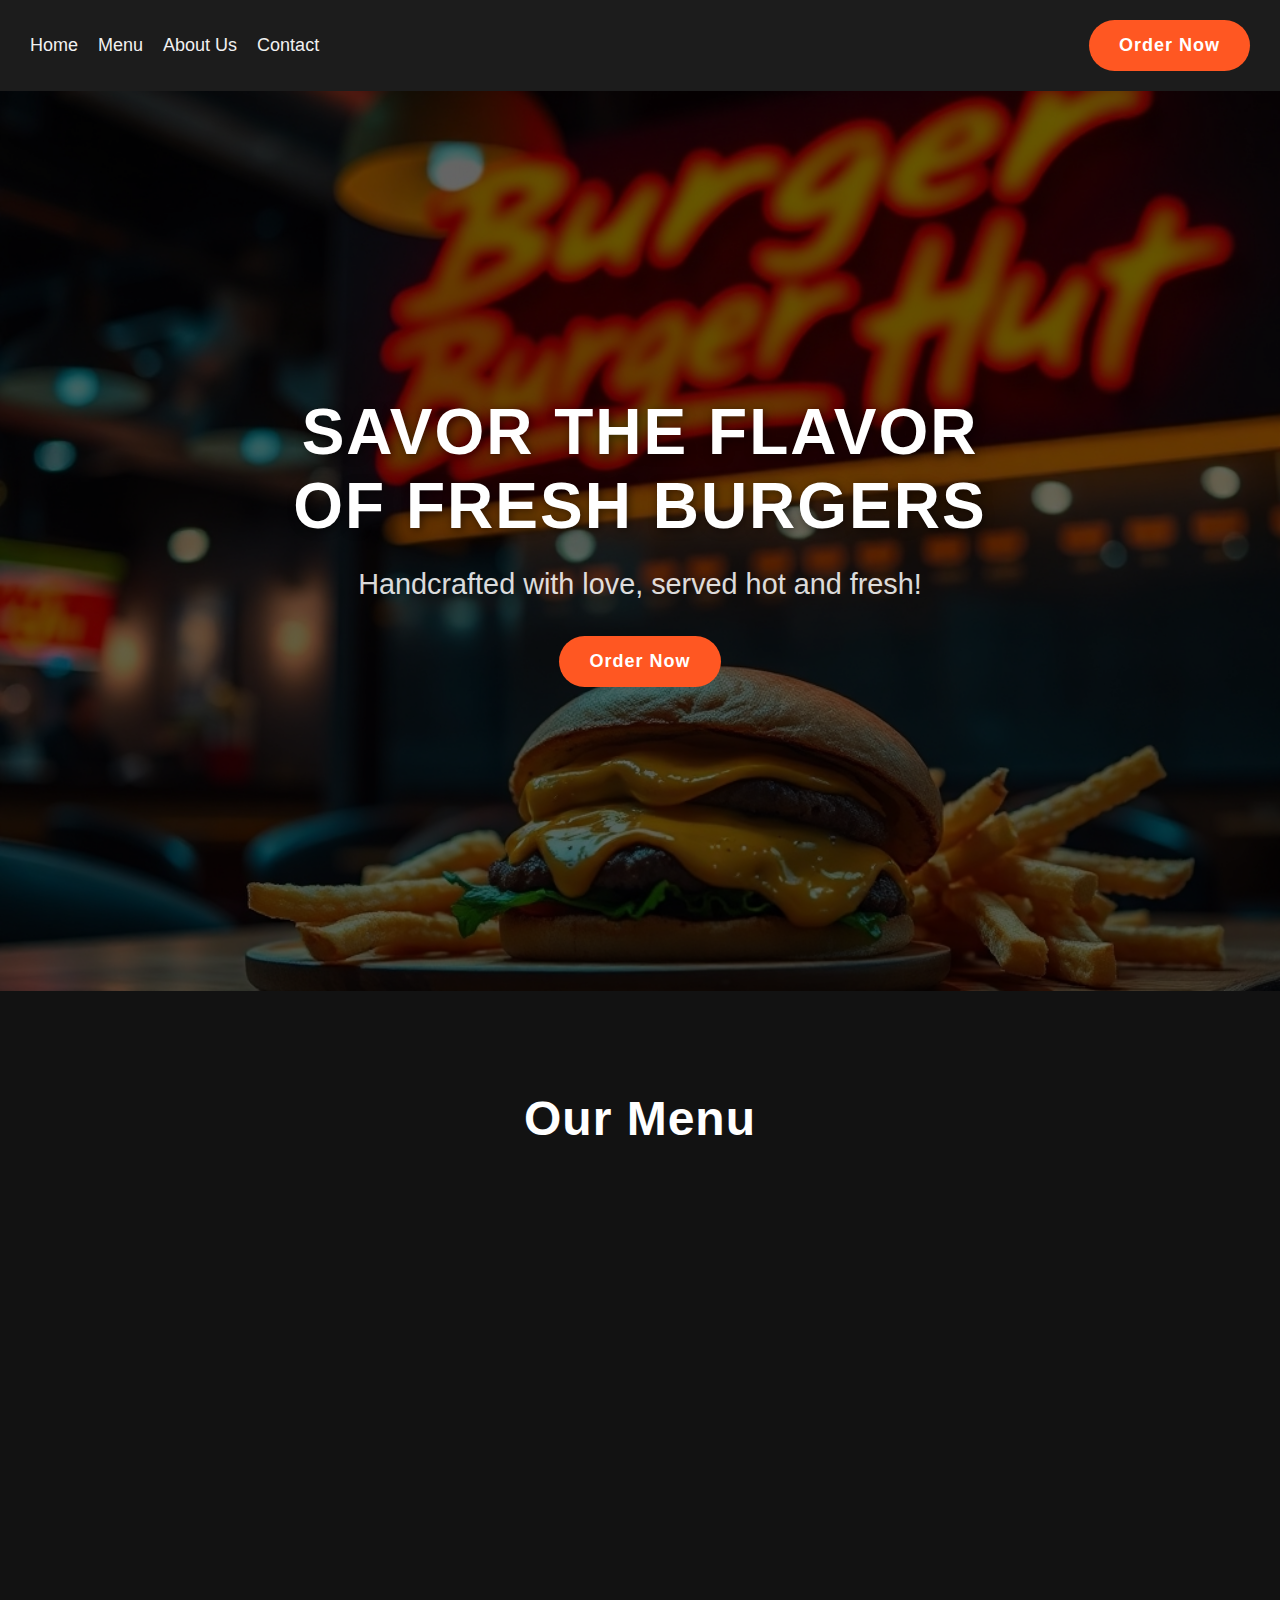
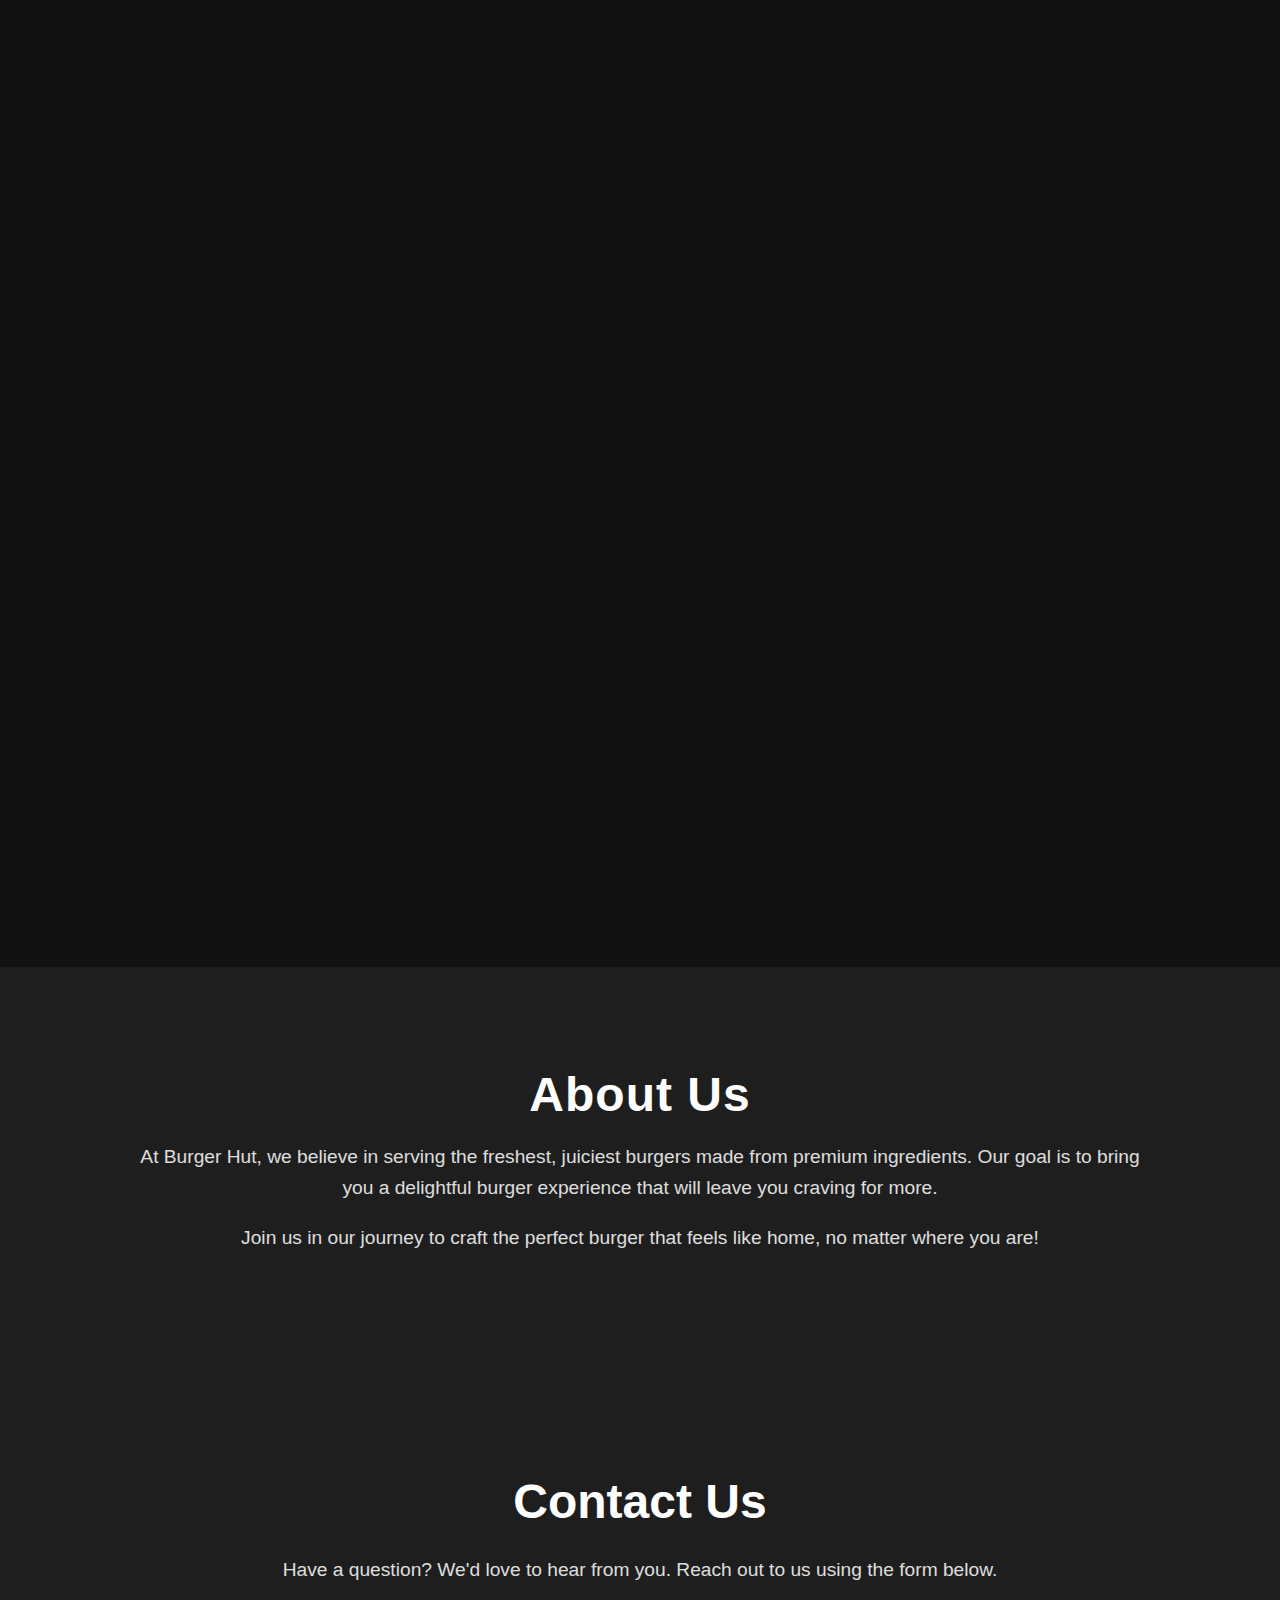
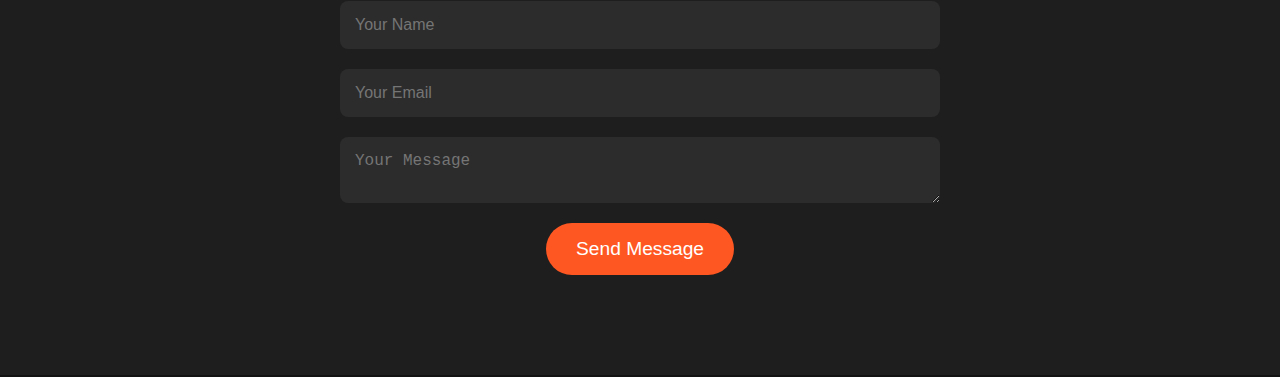
<file: index.html>
<!DOCTYPE html>
<html lang="en">
<head>
    <meta charset="UTF-8">
    <meta name="viewport" content="width=device-width, initial-scale=1.0">
    <title>Burger Hut</title>
    <link rel="stylesheet" href="style.css">
</head>
<body>
    <header>
        <nav>
            
            <ul class="nav-links">
                <li><a href="#home">Home</a></li>
                <li><a href="#menu">Menu</a></li>
                <li><a href="#about">About Us</a></li>
                <li><a href="#contact">Contact</a></li>
            </ul>
            <a href="#order" class="cta-btn">Order Now</a>
        </nav>
    </header>
    <section id="hero">
        <div class="hero-content">
            <h1 class="hero-title">Savor the Flavor of Fresh Burgers</h1>
            <p class="hero-tagline">Handcrafted with love, served hot and fresh!</p>
            <a href="#order" class="cta-btn">Order Now</a>
        </div>
    </section>
    <section id="menu">
        <div class="container">
            <h2>Our Menu</h2>
            <div class="menu-items">
                <!-- Menu Item 1 -->
                <div class="menu-item">
                    <img src="burger1.jpg" alt="Classic Burger">
                    <h3>Classic Burger</h3>
                    <p>A juicy beef patty, fresh lettuce, tomato, and our special sauce.</p>
                    <span>$9.99</span>
                </div>
    
                <!-- Menu Item 2 -->
                <div class="menu-item">
                    <img src="grilled.jpg" alt="Cheese Burger">
                    <h3>Cheese Burger</h3>
                    <p>The classic burger with melted cheese and crispy bacon.</p>
                    <span>$12.99</span>
                </div>
    
                <!-- Menu Item 3 -->
                <div class="menu-item">
                    <img src="burger3.jpg" alt="Veggie Burger">
                    <h3>Veggie Burger</h3>
                    <p>A delicious vegetarian patty with fresh veggies and vegan sauce.</p>
                    <span>$8.99</span>
                </div>
    
                <!-- Menu Item 4 -->
                <div class="menu-item">
                    <img src="chicken.jpg" alt="BBQ Burger">
                    <h3>BBQ Burger</h3>
                    <p>Grilled chicken with smoky BBQ sauce, lettuce, and pickles.</p>
                    <span>$10.99</span>
                </div>
    
                <!-- Menu Item 5 -->
                <div class="menu-item">
                    <img src="mashroo.jpg" alt="Mushroom Burger">
                    <h3>Mushroom Burger</h3>
                    <p>Beef patty with grilled mushrooms, melted Swiss cheese, and garlic sauce.</p>
                    <span>$11.99</span>
                </div>
    
                <!-- Menu Item 6 -->
                <div class="menu-item">
                    <img src="chessy.jpg" alt="Spicy Burger">
                    <h3>Spicy Burger</h3>
                    <p>A spicy chicken patty with jalapenos, lettuce, and spicy mayo.</p>
                    <span>$12.99</span>
                </div>
    
                <!-- Menu Item 7 -->
                <div class="menu-item">
                    <img src="beafburger.jpg" alt="Chicken Deluxe">
                    <h3>Chicken Deluxe</h3>
                    <p>Juicy grilled chicken with a creamy dressing and fresh veggies.</p>
                    <span>$10.49</span>
                </div>
    
                <!-- Menu Item 8 -->
                <div class="menu-item">
                    <img src="burger-bg.jpg" alt="Bacon Burger">
                    <h3>Bacon Burger</h3>
                    <p>Beef patty with crispy bacon, lettuce, and tomato.</p>
                    <span>$12.49</span>
                </div>
    
                <!-- Menu Item 9 -->
                <div class="menu-item">
                    <img src="cheesy1.jpg" alt="Double Cheeseburger">
                    <h3>Double Cheeseburger</h3>
                    <p>Two juicy beef patties with double cheese, pickles, and ketchup.</p>
                    <span>$14.99</span>
                </div>
            </div>
        </div>
    </section>
    
    <section id="about-us">
        <div class="container">
            <h2>About Us</h2>
            <p>At Burger Hut, we believe in serving the freshest, juiciest burgers made from premium ingredients. Our goal is to bring you a delightful burger experience that will leave you craving for more.</p>
            <p>Join us in our journey to craft the perfect burger that feels like home, no matter where you are!</p>
        </div>
    </section>
    <section id="contact">
        <div class="container">
            <h2>Contact Us</h2>
            <p>Have a question? We'd love to hear from you. Reach out to us using the form below.</p>
            <form action="#">
                <input type="text" placeholder="Your Name" required>
                <input type="email" placeholder="Your Email" required>
                <textarea placeholder="Your Message" required></textarea>
                <button type="submit">Send Message</button>
            </form>
        </div>
    </section>

</body>
</html>
</file>
<file: style.css>
/* Reset some basic styles */
* {
    margin: 0;
    padding: 0;
    box-sizing: border-box;
}

/* Global styles */
body {
    font-family: 'Arial', sans-serif;
    background-color: #121212; /* Dark background */
    color: #fff; /* Light text color */
}

/* Header styles */
header {
    background-color: #1c1c1c; /* Dark background for header */
    padding: 20px 0;
}

nav {
    display: flex;
    justify-content: space-between;
    align-items: center;
    padding: 0 30px;
}

.logo img {
    width: 150px; /* Adjust logo size */
    height: auto;
}

.nav-links {
    display: flex;
    list-style: none;
    gap: 20px;
}

.nav-links li {
    font-size: 18px;
}

.nav-links a {
    text-decoration: none;
    color: #f1f1f1; /* Light text for links */
    transition: color 0.3s ease;
}

.nav-links a:hover {
    color: #ffcc00; /* Yellow color on hover */
}

/* Call-to-action button styles */
.cta-btn {
    background-color: #ff5722; /* Burger Hut brand color */
    color: #fff;
    padding: 10px 20px;
    text-decoration: none;
    border-radius: 5px;
    font-size: 16px;
    transition: background-color 0.3s ease;
}

.cta-btn:hover {
    background-color: #e64a19; /* Darker shade for hover effect */
}
/* Reset some basic styles */
* {
    margin: 0;
    padding: 0;
    box-sizing: border-box;
}

/* Global styles */
body {
    font-family: 'Arial', sans-serif;
    background-color: #121212; /* Dark background */
    color: #fff; /* Light text color */
}

/* Hero Section Styles */
#hero {
    position: relative;
    width: 100%;
    height: 100vh; /* Full screen height */
    background-image: url('burger-bg.jpg'); /* Background image */
    background-size: cover;
    background-position: center;
    display: flex;
    justify-content: center;
    align-items: center;
    text-align: center;
    color: #fff; /* White text for contrast */
    background-color: #121212; /* Dark fallback color */
    overflow: hidden;
    animation: fadeIn 2s ease-in-out; /* Smooth fade-in effect */
}

/* Dark overlay to improve readability */
#hero::before {
    content: '';
    position: absolute;
    top: 0;
    left: 0;
    width: 100%;
    height: 100%;
    background: rgba(0, 0, 0, 0.6); /* Dark overlay with more opacity */
    z-index: 1;
}

/* Content inside the hero section */
.hero-content {
    position: relative;
    z-index: 2; /* Ensure the text is above the overlay */
    padding: 20px;
    max-width: 800px;
    margin: 0 auto;
}

/* Hero title (main heading) */
.hero-title {
    font-size: 4rem; /* Large, attention-grabbing font size */
    font-family: 'Roboto', sans-serif;
    font-weight: 700;
    margin-bottom: 20px;
    letter-spacing: 2px;
    text-transform: uppercase;
    text-shadow: 2px 2px 10px rgba(0, 0, 0, 0.5); /* Subtle shadow for better readability */
    animation: slideInUp 1.5s ease-out; /* Slide-in animation */
}

/* Hero tagline (subheading) */
.hero-tagline {
    font-size: 1.8rem; /* Medium-sized text for the tagline */
    margin-bottom: 30px;
    font-family: 'Arial', sans-serif;
    font-weight: 400;
    line-height: 1.5;
    opacity: 0.85;
    animation: fadeIn 2s ease-in-out; /* Fade-in effect for tagline */
}

/* Call-to-action button styling */
.cta-btn {
    background-color: #ff5722; /* Bright orange color */
    color: #fff;
    padding: 15px 30px;
    font-size: 18px;
    text-decoration: none;
    border-radius: 30px;
    transition: background-color 0.3s ease, transform 0.3s ease;
    display: inline-block;
    font-weight: 600;
    letter-spacing: 1px;
}

.cta-btn:hover {
    background-color: #e64a19; /* Darker orange on hover */
    transform: translateY(-5px); /* Slight upward movement for hover effect */
}

/* Smooth fade-in animation */
@keyframes fadeIn {
    0% {
        opacity: 0;
    }
    100% {
        opacity: 1;
    }
}

/* Slide-in effect for the title */
@keyframes slideInUp {
    0% {
        transform: translateY(50px);
        opacity: 0;
    }
    100% {
        transform: translateY(0);
        opacity: 1;
    }
}
/* Global container for alignment */
.container {
    width: 80%;
    max-width: 1200px;
    margin: 0 auto;
    padding: 40px 0;
    text-align: center;
}

/* About Us Section */
#about-us {
    background-color: #1e1e1e; /* Slightly lighter dark background */
    color: #fff;
    padding: 60px 0;
}

#about-us h2 {
    font-size: 3rem;
    margin-bottom: 20px;
    font-family: 'Roboto', sans-serif;
    letter-spacing: 1px;
}

#about-us p {
    font-size: 1.2rem;
    line-height: 1.6;
    opacity: 0.85;
    margin-bottom: 20px;
}

/* Menu Section */
#menu {
    background-color: #121212;
    color: #fff;
    padding: 60px 0;
}

#menu h2 {
    font-size: 3rem;
    margin-bottom: 40px;
    font-family: 'Roboto', sans-serif;
    letter-spacing: 1px;
}

.menu-items {
    display: flex;
    justify-content: center;
    gap: 30px;
    flex-wrap: wrap;
}

.menu-item {
    background-color: #2c2c2c;
    border-radius: 10px;
    width: 300px;
    padding: 20px;
    text-align: center;
    box-shadow: 0 6px 12px rgba(0, 0, 0, 0.2);
    transition: transform 0.3s ease;
}

.menu-item:hover {
    transform: translateY(-10px); /* Hover effect */
}

.menu-item img {
    width: 100%;
    height: 200px;
    object-fit: cover;
    border-radius: 10px;
    margin-bottom: 20px;
}

.menu-item h3 {
    font-size: 1.8rem;
    font-family: 'Roboto', sans-serif;
    margin-bottom: 10px;
}

.menu-item p {
    font-size: 1rem;
    opacity: 0.8;
    margin-bottom: 15px;
}

.menu-item span {
    font-size: 1.2rem;
    font-weight: bold;
    color: #ff5722; /* Highlight the price */
}

/* Contact Section */
#contact {
    background-color: #1e1e1e;
    color: #fff;
    padding: 60px 0;
}

#contact h2 {
    font-size: 3rem;
    margin-bottom: 30px;
    font-family: 'Roboto', sans-serif;
}

#contact p {
    font-size: 1.2rem;
    margin-bottom: 20px;
    opacity: 0.85;
}

/* Contact Form */
form {
    display: flex;
    flex-direction: column;
    align-items: center;
    gap: 20px;
    max-width: 600px;
    margin: 0 auto;
}

form input, form textarea {
    width: 100%;
    padding: 15px;
    border: none;
    border-radius: 8px;
    background-color: #2c2c2c;
    color: #fff;
    font-size: 1rem;
    transition: all 0.3s ease;
}

form input:focus, form textarea:focus {
    background-color: #ff5722;
    outline: none;
}

form button {
    padding: 15px 30px;
    background-color: #ff5722;
    color: #fff;
    font-size: 1.2rem;
    border: none;
    border-radius: 30px;
    cursor: pointer;
    transition: background-color 0.3s ease;
}

form button:hover {
    background-color: #e64a19;
}
/* Global container for alignment */
.container {
    width: 80%;
    max-width: 1200px;
    margin: 0 auto;
    padding: 40px 0;
    text-align: center;
}

/* Menu Section */
#menu {
    background-color: #121212;
    color: #fff;
    padding: 60px 0;
    animation: fadeIn 2s ease-in-out; /* Add animation */
}

#menu h2 {
    font-size: 3rem;
    margin-bottom: 40px;
    font-family: 'Roboto', sans-serif;
    letter-spacing: 1px;
    animation: slideInTop 1s ease-in-out; /* Slide in animation for the title */
}

/* Menu Items */
.menu-items {
    display: flex;
    flex-wrap: wrap;
    justify-content: center;
    gap: 30px;
    padding-top: 30px;
    animation: scrollUp 3s ease-out; /* Scroll animation for menu items */
}

/* Individual Menu Item */
.menu-item {
    background-color: #2c2c2c;
    border-radius: 10px;
    width: 300px;
    padding: 20px;
    text-align: center;
    box-shadow: 0 6px 12px rgba(0, 0, 0, 0.2);
    transition: transform 0.3s ease;
    opacity: 0;
    animation: fadeInItem 1.5s forwards; /* Fade in effect for each item */
}

.menu-item:nth-child(1) { animation-delay: 0.2s; }
.menu-item:nth-child(2) { animation-delay: 0.4s; }
.menu-item:nth-child(3) { animation-delay: 0.6s; }
.menu-item:nth-child(4) { animation-delay: 0.8s; }
.menu-item:nth-child(5) { animation-delay: 1s; }
.menu-item:nth-child(6) { animation-delay: 1.2s; }
.menu-item:nth-child(7) { animation-delay: 1.4s; }
.menu-item:nth-child(8) { animation-delay: 1.6s; }
.menu-item:nth-child(9) { animation-delay: 1.8s; }

.menu-item:hover {
    transform: translateY(-10px); /* Hover effect */
}

/* Menu Item Image */
.menu-item img {
    width: 100%;
    height: 200px;
    object-fit: cover;
    border-radius: 10px;
    margin-bottom: 20px;
}

/* Menu Item Title */
.menu-item h3 {
    font-size: 1.8rem;
    font-family: 'Roboto', sans-serif;
    margin-bottom: 10px;
}

/* Menu Item Description */
.menu-item p {
    font-size: 1rem;
    opacity: 0.8;
    margin-bottom: 15px;
}

/* Menu Item Price */
.menu-item span {
    font-size: 1.2rem;
    font-weight: bold;
    color: #ff5722; /* Highlight the price */
}

/* Animations */
@keyframes fadeIn {
    0% { opacity: 0; }
    100% { opacity: 1; }
}

@keyframes slideInTop {
    0% { transform: translateY(-30px); opacity: 0; }
    100% { transform: translateY(0); opacity: 1; }
}

@keyframes scrollUp {
    0% { transform: translateY(30px); opacity: 0; }
    100% { transform: translateY(0); opacity: 1; }
}

@keyframes fadeInItem {
    0% { opacity: 0; }
    100% { opacity: 1; }
}
</file>
